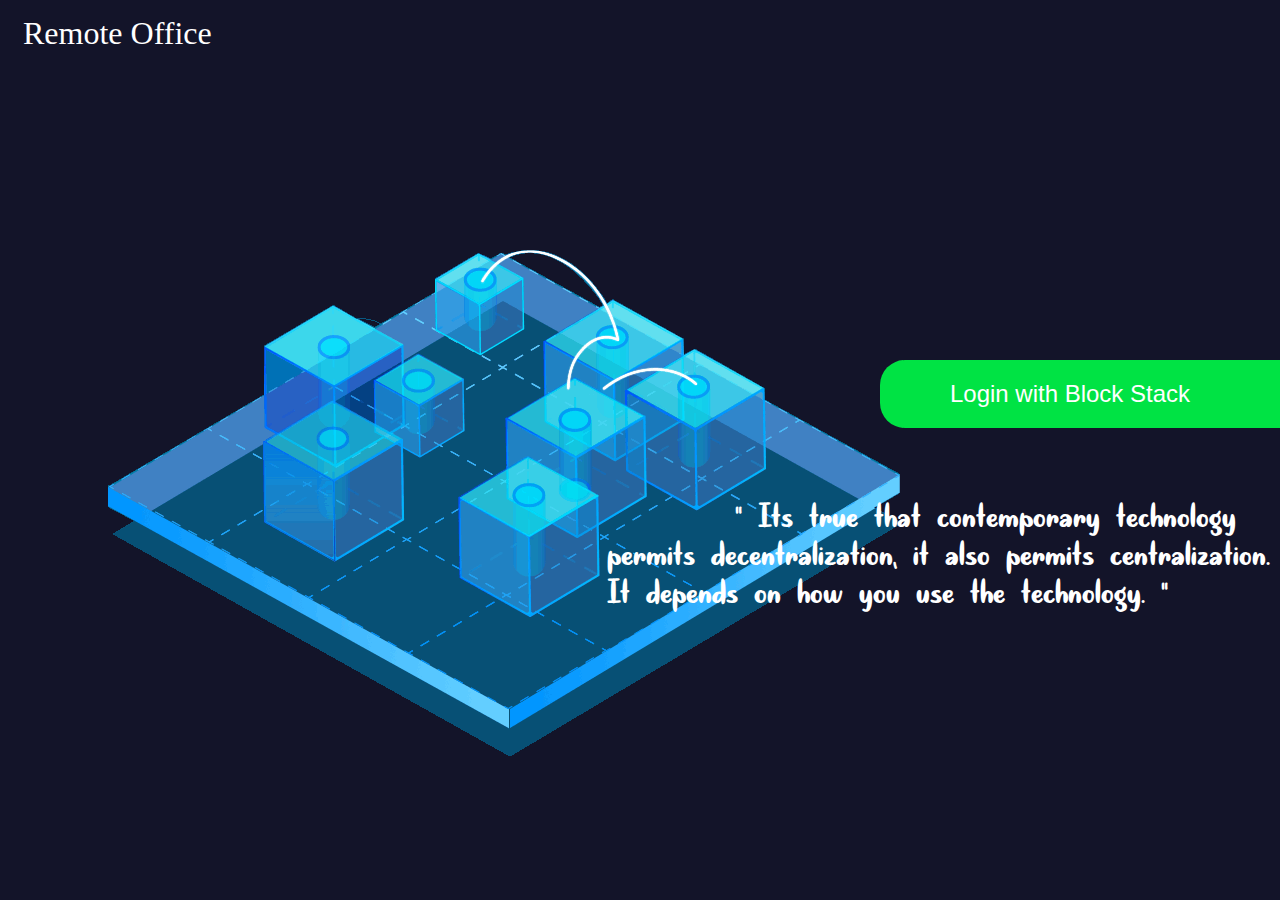
<file: web/index.html>
<html>

<head>
    <title></title>
    <style>
        #login {
            position: absolute;
            border-radius: 25px 0px 0px 25px;
            background: #00e344;
            border-width: 0px;
            padding: 20px 20px 20px 0px;
            width: 400px;
            right: 0;
            color: #ffffff;
            top: 40%;
            font-size: x-large;

        }

        @font-face {
            font-family: myFirstFont;
            src: url(quotes_font.ttf);
        }

        #head {

            color: #ffffff;
            margin-left: 15px;
            margin-top: 15px;
            font-size: xx-large;
        }

        #blockgif {
            margin-top: 160px;
            margin-left: 100px;
        }

        #quote {
            position: absolute;
            top: 50%;
            right: 0;


        }

        #lol {
            font-size: 40px;
            padding: 10px;
            font-family: myFirstFont;
            color: #ffffff;
        }
    </style>
</head>

<body bgcolor="#131429">
    <div id="head">
        Remote Office
    </div>
    <button id="login">
        Login with Block Stack
    </button>
    <div id="quote">
        <pre id="lol">
                " Its true that contemporary technology 
        permits decentralization, it also permits centralization.
        It depends on how you use the technology. "
        </pre>

    </div>
    <img src="blockchaingif.gif" id="blockgif" />
</body>

</html>
</file>
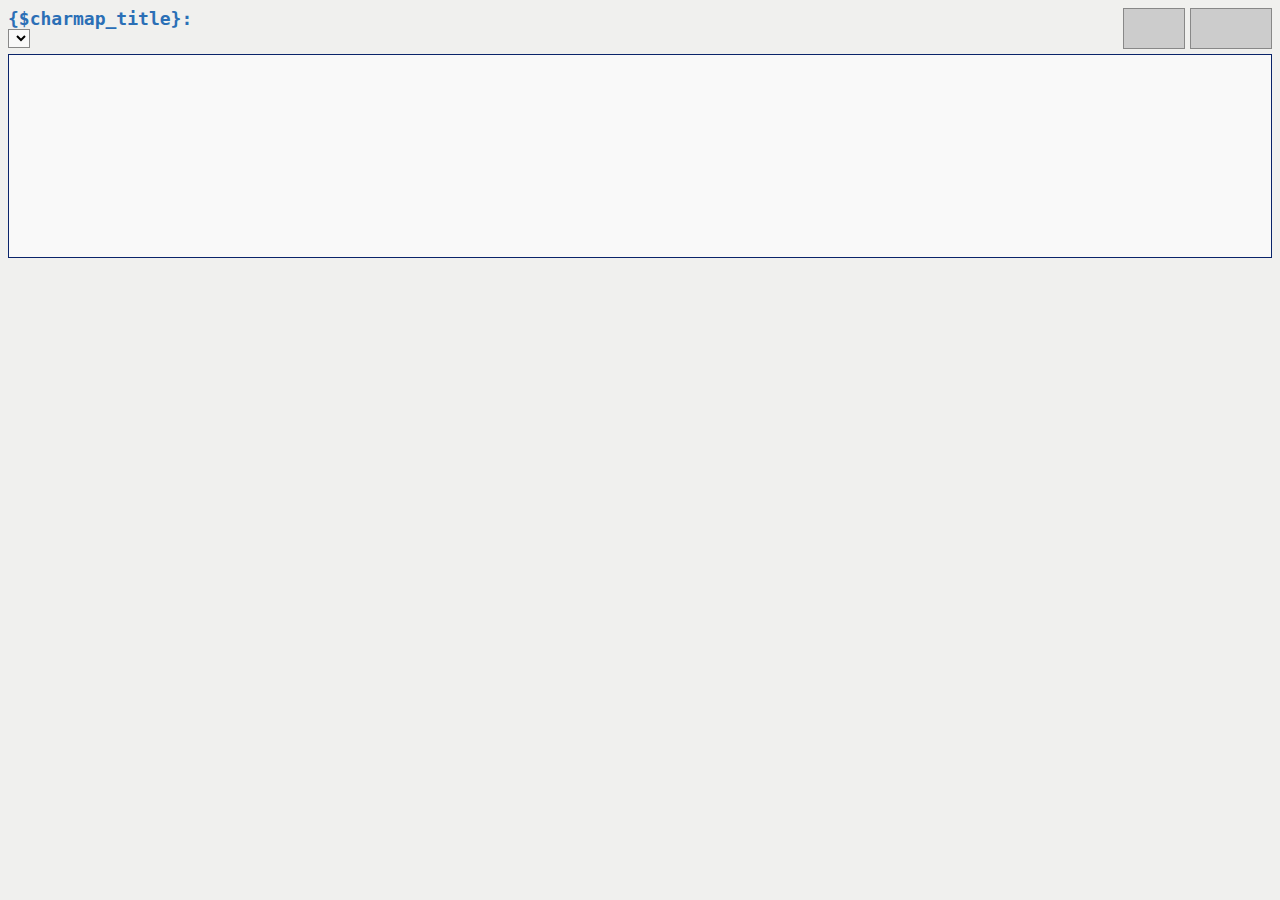
<file: edit_area/plugins/charmap/popup.html>
<?xml version="1.0" encoding="UTF-8"?>
<!DOCTYPE html PUBLIC "-//W3C//DTD XHTML 1.1//EN" "http://www.w3.org/TR/xhtml11/DTD/xhtml11.dtd">
<html xmlns="http://www.w3.org/1999/xhtml" xml:lang="en" >
<head>
<title>{$charmap_title}</title>
<meta http-equiv="Content-Type" content="text/html; charset=utf-8" />
<link rel="stylesheet" type="text/css" href="css/charmap.css" />
<script language="Javascript" type="text/javascript" src="jscripts/map.js">
</script>
</head>
<body onload='map_load()'>
<div id='preview_code' class='preview'></div>
<div id='preview_char' class='preview'></div>
<h1>{$charmap_title}:</h1>
<select id='select_range' onchange='renderCharMapHTML()' title='{$charmap_choose_block}'>
</select>
<div id='char_list'>

</div>



</body>
</html>
</file>
<file: edit_area/plugins/charmap/css/charmap.css>
body{
	background-color: #F0F0EE; 
	font: 12px monospace, sans-serif;
}

select{
	background-color: #F9F9F9;
	border: solid 1px #888888;
}

h1, h2, h3, h4, h5, h6{
	margin: 0;
	padding: 0;
	color: #2B6FB6;
}

h1{
	font-size: 1.5em;
}

div#char_list{
	height: 200px;
	overflow: auto;
	padding: 1px;
	border: 1px solid #0A246A;
	background-color: #F9F9F9;
	clear: both;
	margin-top: 5px;
}

a.char{
	display: block;
	float: left;
	width: 20px;
	height: 20px;
	line-height: 20px;
	margin: 1px;
	border: solid 1px #888888;
	text-align: center;
	cursor: pointer;
}

a.char:hover{
	background-color: #CCCCCC;
}

.preview{
	border: solid 1px #888888;
	width: 50px;
	padding: 2px 5px;
	height: 35px;
	line-height: 35px;
	text-align:center;	 
	background-color: #CCCCCC;
	font-size: 2em;
	float: right;
	font-weight: bold;
	margin: 0 0 5px 5px;
}

#preview_code{
	font-size: 1.1em;
	width: 70px;
}
</file>
